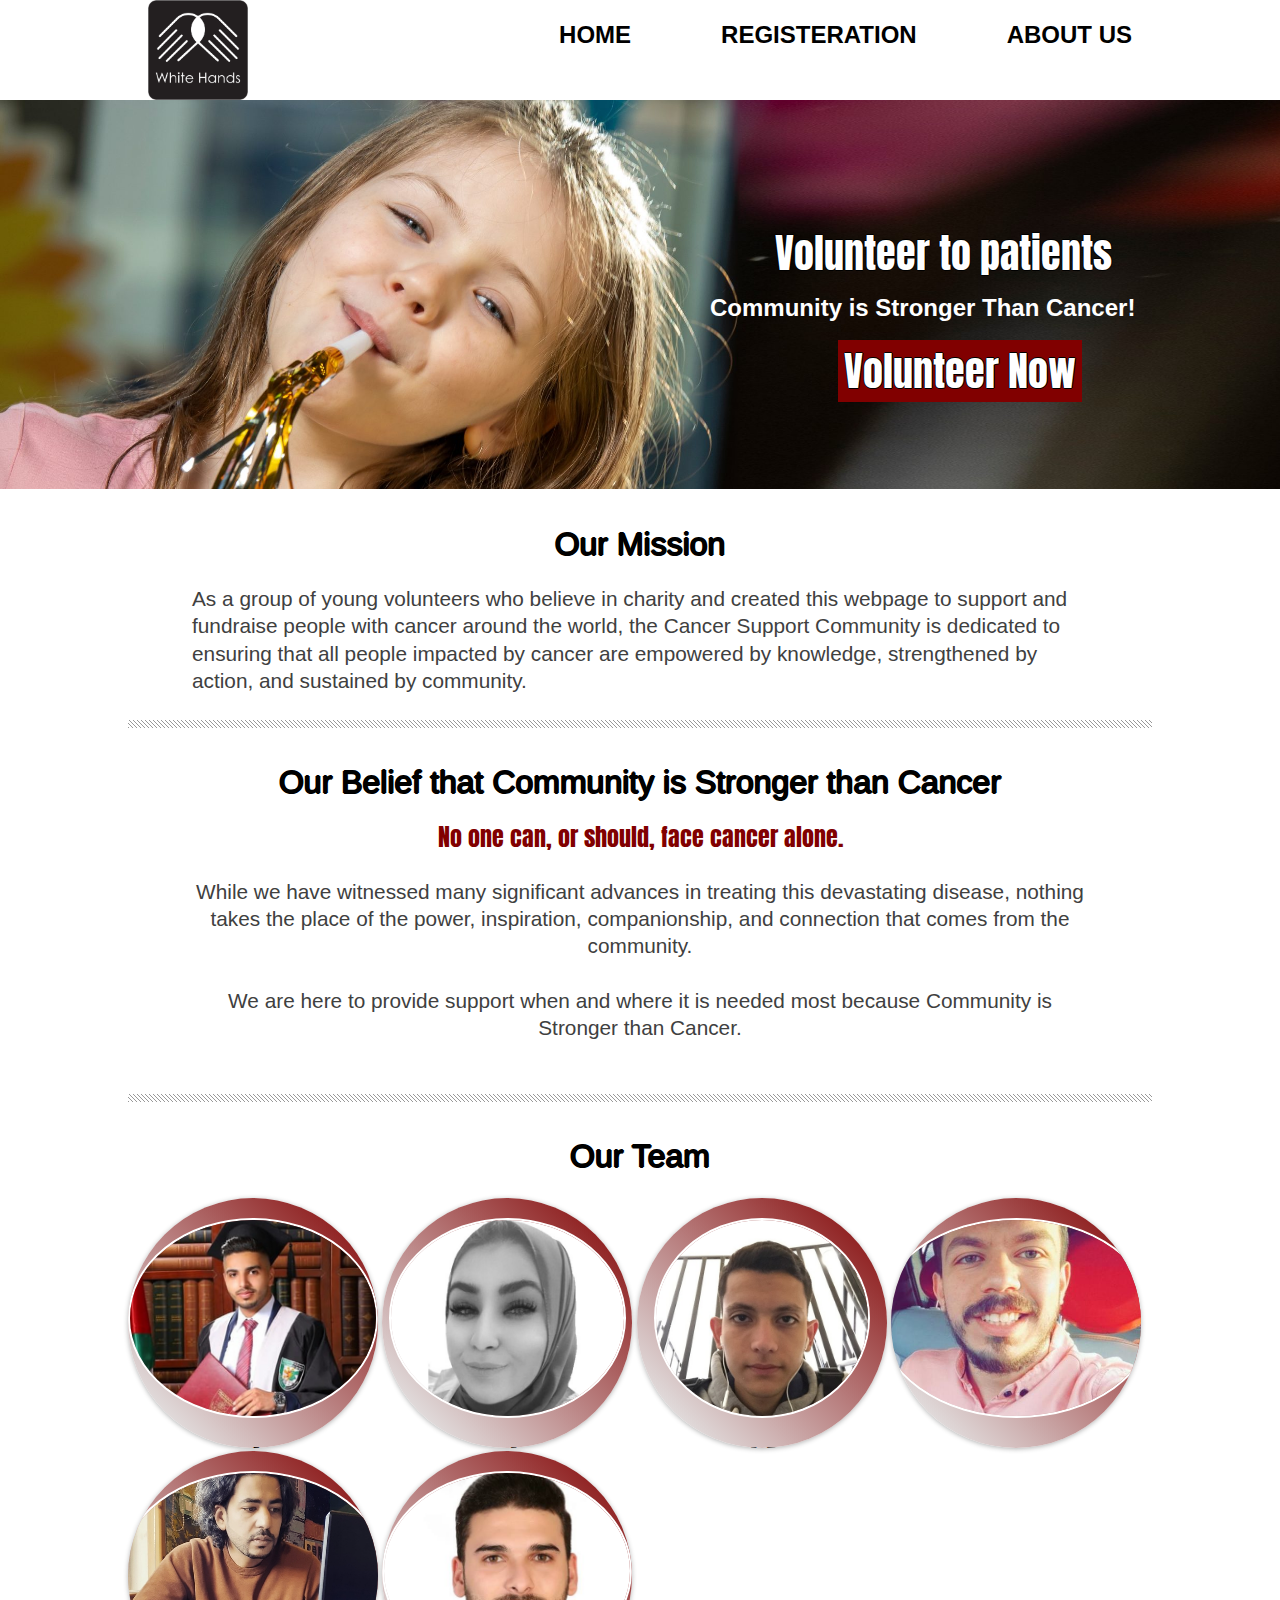
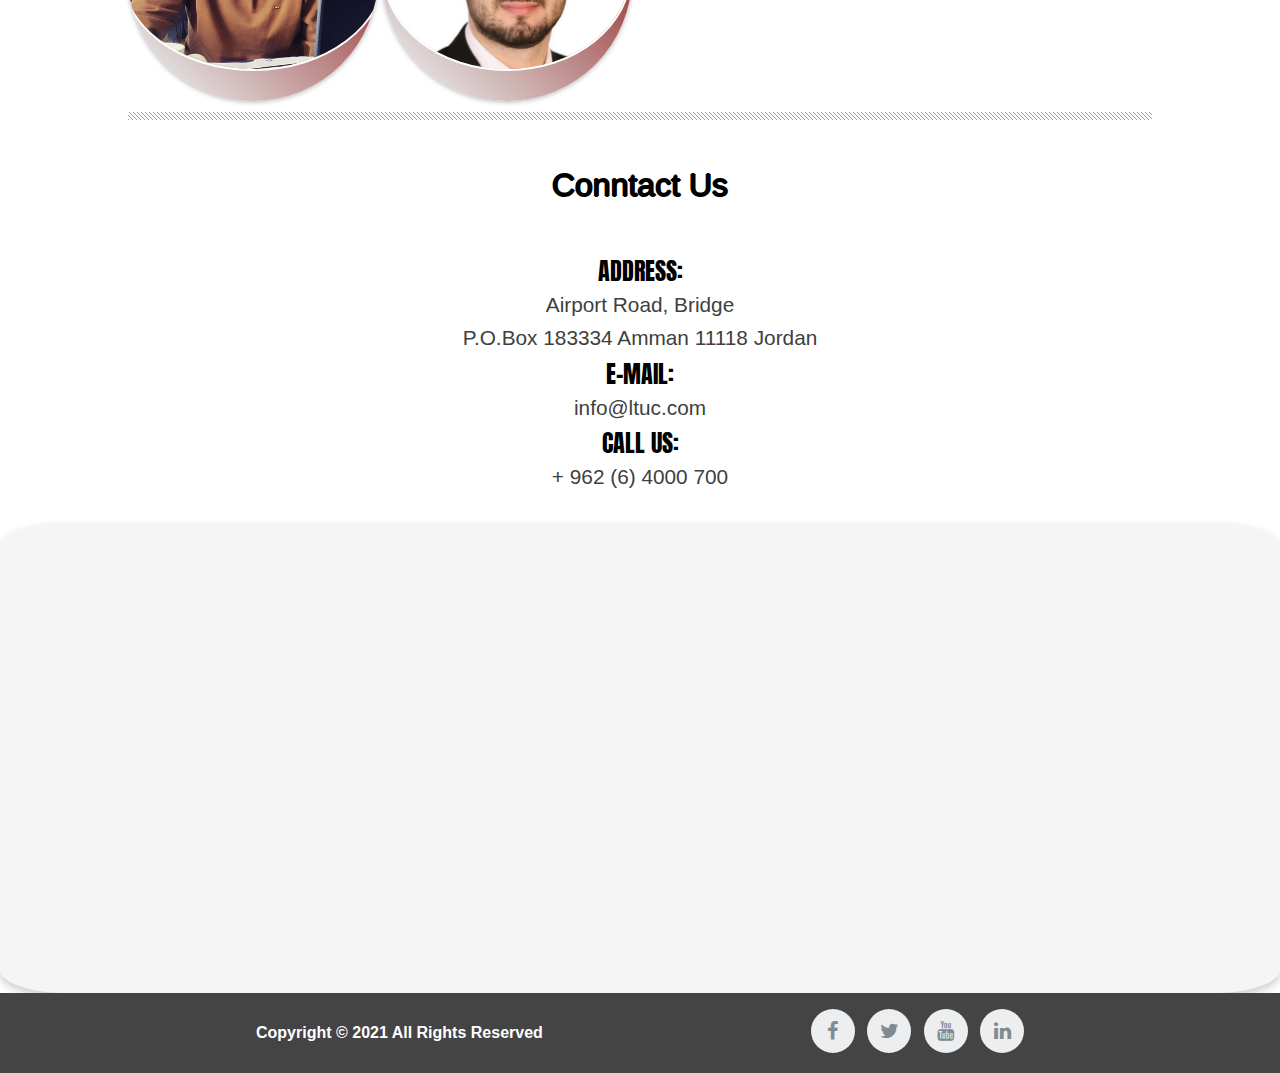
<file: pages/aboutus.html>
<!DOCTYPE html>
<html lang="en">
<head>
    <meta charset="UTF-8">
    <meta http-equiv="X-UA-Compatible" content="IE=edge">
    <meta name="viewport" content="width=device-width, initial-scale=1.0">
    <title>About Us</title>
    <link rel="stylesheet" href="../css/reset.css">
    <link rel="stylesheet" href="../css/header.css">
    <link rel="stylesheet" href="../css/footer.css">
    <link rel="stylesheet" href="https://cdnjs.cloudflare.com/ajax/libs/font-awesome/4.7.0/css/font-awesome.min.css">
    <link rel="stylesheet" href="../css/aboutus.css">
</head>
<body>
    <header>
      <nav>
        <a href="index.html"><img src="../images/white hands-1-1.png" alt=""></a>
        <ul>
            <li><a href="../index.html">HOME</a></li>
            <li><a href="#">REGISTERATION</a>
                <ul id="drop">
                    <li><a href="../pages/donation.html">VOULNTEER</a></li>
                    <li><a href="../pages/patient.html">PATIENT</a></li>
                </ul>
            </li>
            <li><a href="../pages/aboutus.html">ABOUT US</a></li>
        </ul>
    </nav>
    </header>
    <main>

    <div id="about-sec">
      <div id="about-secOne">
        <h2>Volunteer to patients</h2>
      </div>
      <div id="about-secTwo">
        <p>Community is Stronger Than Cancer!</p>
        <a href="../pages/donation.html"><button>Volunteer Now</button></a>
      </div>
    </div>

      <section class="missionOne">
        <h2>Our Mission</h2>
      </section>
      <section class="missionTwo">
        <p>As a group of young volunteers who believe in charity and created this webpage to support and fundraise people with cancer around the world, the Cancer Support Community is dedicated to ensuring that all people impacted by cancer are empowered by knowledge, strengthened by action, and sustained by community.</p>
      </section>

      <div>
        <hr id="hr">
      </div>

      <section class="belifeOne">
        <h2>Our Belief that Community is Stronger than Cancer</h2>
      </section>
      <section class="belifeTwo">
        <p id="firstPara">No one can, or should, face cancer alone.</p>
            <br>
        <p>While we have witnessed many significant advances in treating this devastating disease, nothing takes the place of the power, inspiration, companionship, and connection that comes from the community.</p>
            <br>
        <p>We are here to provide support when and where it is needed most because Community is Stronger than Cancer.</p>
            <br>
      </section>

      <div>
        <hr id="hr">
      </div>

      <h2 id="ourTeam">Our Team</h2>
      <div class="row">
        <div class="column">
          <div class="card">
            <div id="imgBox">
            <img src="/images/Ahmad.jpg" alt="Ahmad Shalein" style="width:100%">
            </div>
            <div class="container">
              <h2>Ahmad Omar Shalein</h2>
              <p class="title">B.Sc. in Electrical Engineering</p>
              <p class="mail">ahmadshalein@gmail.com</p>
            </div>
          </div>
        </div>
      
        <div class="column">
          <div class="card">
            <img src="/images/Haya.jpg" alt="Haya Balasmeh" style="width:100%">
            <div class="container">
              <h2>Haya Balasmeh</h2>
              <p class="title">B.Sc. in Doctor of Pharmacy</p>
              <p class="mail">hmbalasmeh@yahoo.com</p>
            </div>
          </div>
        </div>
      
        <div class="column">
          <div class="card">
            <img src="/images/Anas.jpg" alt="Anas Al-Ramahi" style="width:100%">
            <div class="container">
              <h2>Anas Al-Ramahi</h2>
              <p class="title">B.Sc. in Computer Science</p>
              <p class="mail">shero2ram@gmail.com</p>
            </div>
          </div>
        </div>
      
        <div class="column">
          <div class="card">
            <img src="/images/Mohammad.jpg" alt="Mohammad Al-Saify" style="width:100%">
            <div class="container">
              <h2>Mohammad Al-Saify</h2>
              <p class="title">B.Sc. in Civil Engineering</p>
              <p class="mail">mohammad.alsaify@gmail.com</p>
            </div>
          </div>
        </div>
      
        <div class="column">
          <div class="card">
            <img src="/images/Mahmoud.jpg" alt="Mahmood Dinah" style="width:100%">
            <div class="container">
              <h2>Mahmood Dinah</h2>
              <p class="title">B.Sc. in Computer Information Systems</p>
              <p class="mail">mahmood.dinah2@gmail.com</p>
            </div>
          </div>
        </div>
      
        <div class="column">
          <div class="card">
            <img src="/images/Abd.jpg" alt="Abd Almajed Al-Sa'afen" style="width:100%">
            <div class="container">
              <h2>Abd Almajed Al-Sa'afen</h2>
              <p class="title">B.Sc. in Mechanical Engineering</p>
              <p class="mail">Abd.d@live.com</p>
            </div>
          </div>
        </div>
       </div>
      </div>

      <div>
        <hr id="hr">
      </div>

      <section class="conntactUs">
        <h2 id="conntactUs">Conntact Us</h2>
      <div id="details">
        <h3>ADDRESS:</h3>
        <P>Airport Road, Bridge</P>
        <p>P.O.Box 183334 Amman 11118 Jordan</P>
        <h3>E-MAIL:</h3>
        <P>info@ltuc.com</P>
        <h3>CALL US:</h3>
        <P>+ 962 (6) 4000 700</P>
      </div>
      </section>
      <div id="map">
        <iframe src="https://www.google.com/maps/embed?pb=!1m14!1m8!1m3!1d13549.275555664257!2d35.8688197!3d31.897932!3m2!1i1024!2i768!4f13.1!3m3!1m2!1s0x0%3A0x8693a9183825010b!2z2YPZhNmK2Kkg2YTZiNmF2YrZhtmI2LMg2KfZhNis2KfZhdi52YrYqSDYp9mE2KrZgtmG2YrYqSAtIChMdW1pbnVzIFRlY2huaWNhbCBVbml2ZXJzaXR5IENvbGxlZ2UgKExUVUM!5e0!3m2!1sen!2sjo!4v1619341119094!5m2!1sen!2sjo" width="600" height="450" style="border:0;" allowfullscreen="" loading="lazy"></iframe>
      </div>
    </main>
    <footer>          
      <div id="copyrights">
        <p>
            Copyright &copy; 2021 All Rights Reserved 
        </p>
    </div>
    <div id="icons">
        <ul class="social-icons">
            <li><a target="_blank" class="facebook" href="https://facebook.com/"><i class="fa fa-facebook"></i></a></li>
            <li><a target="_blank" class="twitter" href="https://twitter.com/"><i class="fa fa-twitter"></i></a></li>
            <li><a target="_blank" class="youtube" href="https://www.youtube.com/"><i class="fa fa-youtube"></i></a></li>
            <li><a target="_blank" class="linkedin" href="https://www.linkedin.com/"><i class="fa fa-linkedin"></i></a></li>   
        </ul>
    </div>
    </footer>
    <script src="../js/app.js"></script>
    <script src="../js/storage.js"></script>
</body>
</html>
</file>
<file: css/header.css>
#mainImg {
    min-height: 100%;
    position: relative;
    background-image: url('../images/couch.jpg');
    background-size: cover;
    -webkit-background-size: cover;
    -moz-background-size: cover;
    -o-background-size: cover;
    background-size: cover; 
    background-size: 100% 100%;
    background-attachment: fixed;
    
}


header nav {
    width :100%;
    height: 100px;
    background-color: transparent;
    
}

header nav a img {
    float: left;
    padding: 0px 20px;
    margin-left: 10%;
    line-height:60px;
    height: 100px;
}

header nav ul {
    margin-right: 10%;
    float: right;
}

 header nav ul li {
    padding :0 0 0 50px;
    font-weight: bolder;
    list-style: none;
    float: left;
    line-height: 70px;    
    position: relative;
}

header nav ul li a {
    color:black;
    display: block;
    font-family: Arial, Helvetica, sans-serif;
    font-size: x-large;
    padding: 0px 20px;
    line-height: 70px;
    text-decoration: none;
    text-shadow: -1px 0 white, 0 1px white, 1px 0 white, 3px -1px white;  
   

}
header nav ul li a:hover{
    animation: moveToRight 0.5s linear;
    animation-delay: 0ms;
}

@keyframes moveToRight {
    0% {
      transform: translateY(0px);
    }
    50% {
      transform: translateY(10px);
    }
    100% {
        transform: translateY(0px);
  }
}
header nav ul li ul {
display: none;
position: absolute;
padding: 0px;
}

header nav ul li ul li a {  
    
text-align: center;
font-size: 20px;
width: 100px;
padding: 0px;
margin:0;
}

header nav ul li:hover ul {
display: block;
z-index: 1;
}
</file>
<file: css/footer.css>
hr {height:2px;
    border-width:2px;
    width: 80%;
    color:gray;
    background-color:gray;
  }

footer {
    width: 100%;
    height: 80px;
    text-align: left;
    background-color: rgba(68,68,68,255);    
    clear: both;
}

footer p {
    color: white;
    font-weight: bolder;
    font-family: Arial, Helvetica, sans-serif;
}

footer ul li {
    line-height: 80px;
    display: inline-block ;
    
}

#copyrights{
    color: black;
    float: left;
    margin-left: 20%;
    line-height: 80px;
}

#icons {
    margin-right: 20%;
    float: right;
}

.social-icons a{
  background-color:#eceeef;
  color:#818a91;
  font-size:20px;
  display:inline-block;
  line-height:44px;
  width:44px;
  height:44px;
  text-align:center;
  margin-left:8px;
  border-radius:100%;
  -webkit-transition:all .3s linear;
  transition:all .3s linear
}

/* was taken from 'https://fontawesome.com/' */
.social-icons .social-icons a:focus,.social-icons a:hover
{
  color:#fff;
  background-color:#29aafe
}
.social-icons a.facebook:hover{
    background-color:#3b5998
}
.social-icons a.twitter:hover{
    background-color:#00aced
}
.social-icons a.linkedin:hover{
    background-color:#007bb6
}
.social-icons a.youtube:hover{
    background-color: #cd201f;
}
</file>
<file: css/aboutus.css>
@import url('https://fonts.googleapis.com/css2?family=Noto+Sans+JP:wght@100&display=swap');
@import url('https://fonts.googleapis.com/css2?family=Anton&display=swap');

html {
  box-sizing: border-box;
  font-size: 100%;
}
body {
  position: relative;
  font-family: "Scala Sans W01 Regular",Roboto,Arial,sans-serif;
  margin: 0;
  padding: 0;
  background: #fff;
}
#about-sec {
  width: 100%;
  padding: 5%;
  text-align: right;
  background-image: url("/images/Christmas-Calendar.jpg");
  background-size: cover;
  background-repeat: no-repeat;
  color: white;
}
#about-secOne {
  margin: 2%;
  margin-top: 6%;
  margin-right: 9%;
  font-size: 2.5rem;
  text-shadow: -1px 0 black, 0 1px black, 1px 0 black, 0 -1px black;
  font-family: 'Anton', sans-serif;
}
#about-secTwo button:hover {
  transform:scale(1.35);
  transition: 0.2s;
}
#about-secTwo {
  margin-top: 1%;
  margin-bottom: 2%;
  margin-right: 7%;
  font-size: 1.5rem;
  font-weight: bold;
}
#about-secTwo button {
  margin-right: 5%;
  margin-top: 20px;
  border: none; 
    font-size: 2.5rem;
    color:white;
    opacity:100%;
    cursor: pointer;
    text-shadow: -1px 0 black, 0 1px black, 1px 0 black, 0 -1px black;  
    font-family: 'Anton', sans-serif;
    z-index: 1;
    background-color: #810000;
}
.missionOne {
  text-align: center;
  margin: 1%;
  margin-top: 3%;
  font-size: 2rem;
  text-shadow: -1px 0 black, 0 1px black, 1px 0 black, 0 -1px black;
  font-family: Arial, Helvetica, sans-serif;
}
.belifeOne {
  text-align: center;
  margin: 1%;
  margin-top: 3%;
  font-size: 2rem;
  text-shadow: -1px 0 black, 0 1px black, 1px 0 black, 0 -1px black;
  font-family: Arial, Helvetica, sans-serif;
}
.missionTwo {
  text-align: left;
  margin: 2%;
  font-size: 1.3rem;
  color: #404040;
  line-height: 1.7rem;
  margin-left: 15%;
  margin-right: 15%;
}
.belifeTwo {
  text-align: left;
  margin: 2%;
  font-size: 1.3rem;
  color: #404040;
  text-align: center;
  line-height: 1.7rem;
  margin-left: 15%;
  margin-right: 15%;
}
#firstPara {
  font-family: 'Anton', sans-serif;
  color: #810000;
  font-size: 1.5rem;
}
#hr {
  clear: both;
  background: url('/images/hr-img.png') top center;
  display: block;
  height: 8px;
  border: 0;
  position: relative;
}
#ourTeam {
  text-align: center;
  margin: 2%;
  margin-top: 3%;
  font-size: 2rem;
  text-shadow: -1px 0 black, 0 1px black, 1px 0 black, 0 -1px black;
  font-family: Arial, Helvetica, sans-serif;
}
#conntactUs {
  text-align: center;
  margin: 2%;
  margin-top: 3%;
  font-size: 2rem;
  text-shadow: -1px 0 black, 0 1px black, 1px 0 black, 0 -1px black;
  font-family: Arial, Helvetica, sans-serif;
}
*, *:before, *:after {
  box-sizing: inherit;
}
.conntactUs {
  border: 3px solid #fff;}
.contactUs h2 {
  margin: 3%;
}
#details {
  background-image: url('../images/pexels-photo.jpg');
  background-size: cover;
  background-position: center;
  background-attachment: fixed;
  padding: 20px;
}
#details h3 {
  text-align: center;
  margin: 1%;
  font-size: 1.5rem;
  font-family: 'Anton', sans-serif;
}
#details p {
  margin: 1%;
  font-size: 1.3rem;
  color: #404040;
  text-align: center;
  font-family: Arial, Helvetica, sans-serif;
}
#map {
  width: 100%;
  box-shadow: 0 4px 8px 0 rgba(0, 0, 0, 0.2);
  border-radius: 5%;
  padding: 10px;
  background-color: whitesmoke;
}
#map iframe{
  width: 100%;
  display: block;
  -webkit-background-size: cover;
  -moz-background-size: cover;
  -o-background-size: cover;
  background-size: cover; 
  background-size: 100%;
  background-attachment: fixed;
}
/* from https://www.codingnepalweb.com/ */

.row {
  margin-left: 10%;
}
.column {
  height: 250px;
  width: 250px;
  display: inline-flex;
  justify-content:center;
  overflow: hidden;
  border-radius: 50%;
  transition: all 0.3s ease-in-out;
  box-shadow: 0px 1px 5px 0px rgba(0,0,0,0.3);
  background: linear-gradient(45deg, #F0FFFF, #810000);
}
.column:hover{
  height: 400px;
  width: 311px;
  border-radius: 5px;
  box-shadow: 0px 1px 35px 0px rgba(0,0,0,0.3);
}
.column .card img{
  position: relative;
  z-index: 20;
  border-radius: 50%;
  display: block;
  height: 200px;
  width: 200px;
  border: 2px solid #fff;
  object-fit: cover;
  margin: 20px auto;
  transition: all 0.3s ease;
}
.card .container h2{
  color: black;
  text-align: center;
  line-height: 1.7rem;
  font-size: 30px;
  font-weight: 500;
  padding: 10px;
  line-height: 25px;
  font-family: 'Anton', sans-serif;
}
.card .title{
  color: #404040;
  font-size: 17px;
  margin: 10px 0;
  text-align: center;
  line-height: 1.7rem;
}
.card .container .mail{
  color: black;
  text-align: center;
  line-height: 1.7rem;
  font-size: 17px;
  margin-top: 10px;
  padding: 1px 20px 10px 20px!important;
}
@media screen and (max-width: 650px) {
  .column {
    width: 100%;
    display: block;
}
}
</file>
